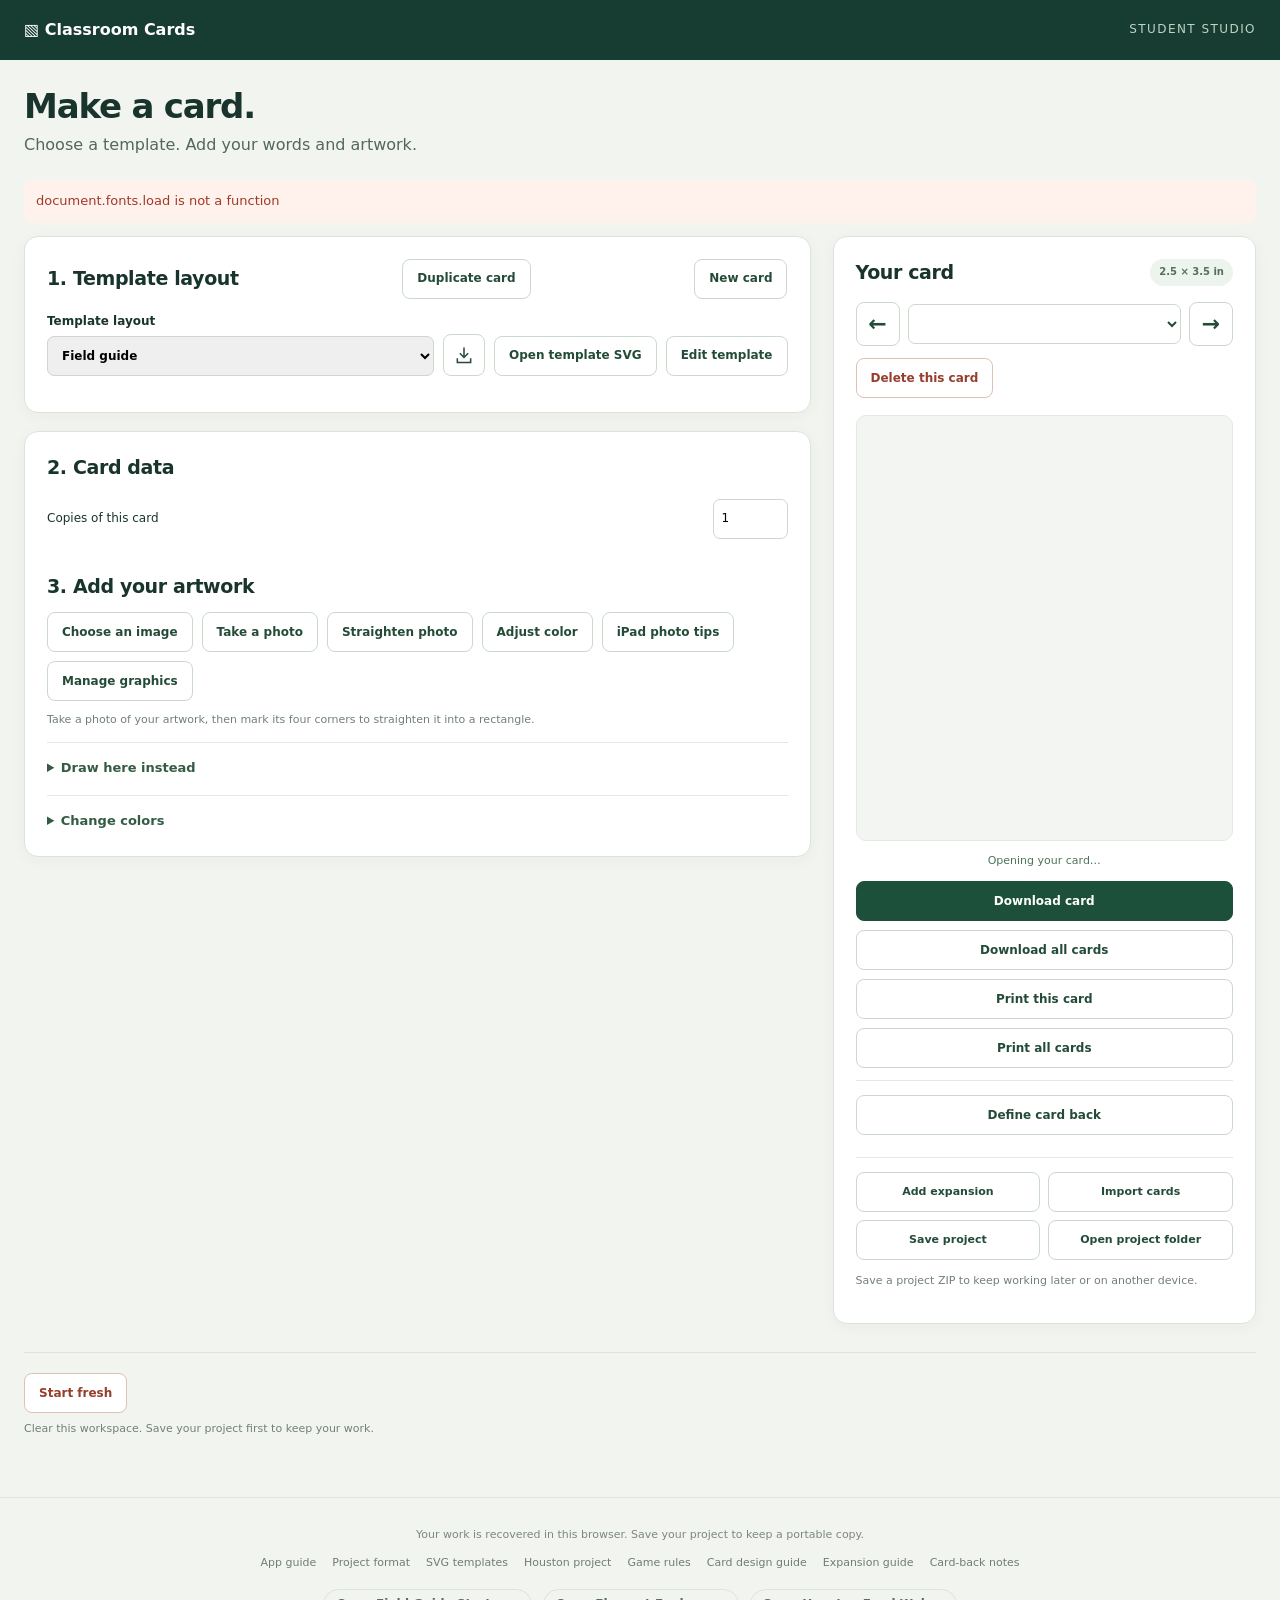
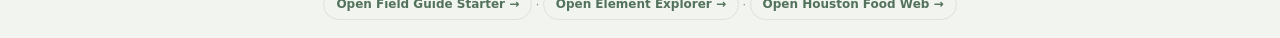
<file: static-app/index.html>
<!doctype html>
<html lang="en">
<head>
  <meta charset="utf-8"><meta name="viewport" content="width=device-width,initial-scale=1">
  <meta name="theme-color" content="#173c32"><title>Classroom Cards</title>
<link rel="stylesheet" href="style.css"><link rel="stylesheet" href="project-dashboard.css"><link rel="stylesheet" href="template-builder.css"><link rel="stylesheet" href="photo-straighten.css"><link rel="stylesheet" href="photo-adjust.css"><script type="module" src="studio.js?v=71"></script>
</head>
<body>
<header class="topbar"><a class="brand" href="./">▧ Classroom Cards</a><button id="project-dashboard-button" class="button dashboard-button" type="button" hidden>Project dashboard</button><span>STUDENT STUDIO</span></header>
<dialog id="single-card-export-dialog" aria-labelledby="single-card-export-title">
  <h2 id="single-card-export-title">Download card</h2>
  <p id="single-card-summary"></p>
  <fieldset><legend>Card sides</legend>
    <label class="export-choice"><input id="single-card-both" name="single-card-sides" type="radio" value="pairs" checked><span>Front and back<span class="hint">One ZIP containing two SVG files.</span></span></label>
    <label class="export-choice"><input id="single-card-front" name="single-card-sides" type="radio" value="fronts"><span>Front only<span class="hint">One SVG file.</span></span></label>
    <label class="export-choice"><input id="single-card-back" name="single-card-sides" type="radio" value="backs"><span>Back only<span class="hint">One SVG file.</span></span></label>
  </fieldset>
  <p id="single-card-export-status" role="status" aria-live="polite"></p>
  <div class="download-links"><button id="download-single-card" class="button" type="button">Download</button><form method="dialog"><button class="button secondary" type="submit">Close</button></form></div>
</dialog>
<dialog id="card-export-dialog" aria-labelledby="card-export-title">
  <h2 id="card-export-title">Download all cards</h2>
  <p id="card-export-summary"></p>
  <fieldset><legend>Card sides</legend>
    <label class="export-choice"><input id="export-fronts" name="export-sides" type="radio" value="fronts" checked><span>Front only<span class="hint">One front SVG for each card.</span></span></label>
    <label class="export-choice"><input id="export-pairs" name="export-sides" type="radio" value="pairs"><span>Front and back of each card<span id="export-pairs-hint" class="hint"></span></span></label>
    <label class="export-choice"><input id="export-common" name="export-sides" type="radio" value="common"><span>Fronts and the common back<span id="export-common-hint" class="hint"></span></span></label>
  </fieldset>
  <p class="hint">Numbered, labeled SVG files with artwork and fonts included. For example: 001-ladybug-front.svg and 001-ladybug-back.svg. A single common back is named 000-common-back.svg.</p>
  <p id="card-export-status" role="status" aria-live="polite"></p>
  <div class="download-links"><button id="download-set-zip" class="button" type="button">Download SVG ZIP</button><form method="dialog"><button class="button secondary" type="submit">Close</button></form></div>
</dialog>
<dialog id="graphics-dialog" aria-labelledby="graphics-title">
  <h2 id="graphics-title">Manage graphics</h2>
  <p>Delete unwanted images and drawings from this project. Files on your computer stay.</p>
  <p id="graphics-status" class="hint" role="status"></p>
  <div id="graphics-list"></div>
  <form method="dialog"><button class="button secondary" type="submit">Close</button></form>
</dialog>
<main aria-busy="true">
  <section class="intro"><h1>Make a card.</h1><p>Choose a template. Add your words and artwork.</p></section>
  <div id="app-loading" class="loading-status" role="status" aria-live="polite"><span class="loading-spinner" aria-hidden="true"></span><span id="loading-message">Opening your workspace…</span></div>
  <p id="page-error" class="error" role="alert"></p>
  <section id="recovery-error" class="panel" hidden aria-labelledby="recovery-error-title"><h2 id="recovery-error-title">Saved work could not be opened</h2><p id="recovery-error-message"></p><p>Your saved work is still in this browser. Download a recovery ZIP before starting fresh if you want to keep its original data. Start fresh replaces only this workspace with its starting template, colors, and card text.</p><div class="download-links"><button id="download-recovery" type="button" class="button secondary">Download saved work</button><button id="fresh-recovery" type="button" class="button">Start fresh</button></div><p id="recovery-error-status" role="status"></p></section>
  <section id="project-resources" class="panel" hidden><h2>Project documents and files</h2><div id="project-files" class="download-links"></div><p id="document-status" role="status"></p><details id="project-document"><summary id="document-title">Project document</summary><article id="document-content" class="markdown-document"></article></details></section>
  <div class="layout">
    <section class="workbench">
      <section class="panel source-panel">
        <div class="student-heading"><h2>1. Template layout</h2><button id="duplicate-card" type="button" class="button secondary">Duplicate card</button><button id="new-card" type="button" class="button secondary">New card</button></div>
        <nav id="side-toggle" class="side-toggle" aria-label="Edit card side" hidden><button id="edit-front" class="button secondary" type="button" aria-pressed="true">Front</button><button id="edit-back" class="button secondary" type="button" aria-pressed="false">Back</button></nav>
        <div id="template-tools" class="card-layout-controls">
          <label class="template-select"><span id="template-layout-label">Template layout</span><select id="template-select" disabled></select></label>
          <button id="template-svg" class="button secondary icon-button" type="button" title="Download template SVG" aria-label="Download template SVG"><svg width="20" height="20" viewBox="0 0 24 24" fill="none" stroke="currentColor" stroke-width="1.8" aria-hidden="true"><path d="M12 3v12m-5-5 5 5 5-5M4 16v5h16v-5"/></svg></button>
          <label class="button secondary open-project">Open template SVG<input id="svg-file" type="file" accept=".svg,image/svg+xml"></label>
          <button id="build-template" class="button secondary" type="button">Edit template</button>
        </div>
        <p id="template-title" class="hint" hidden></p>
        <div id="project-layout-tools" hidden><button id="reload-project-layouts" class="button secondary" type="button">Reload project layouts</button><p id="project-layout-status" class="hint" role="status">Load the project's current SVG files while keeping your card text and artwork.</p></div>
      </section>
      <section class="panel form-panel">
        <h2>2. Card data</h2>
        <label class="copies-label">Copies of this card<input id="card-copies" type="number" min="1" max="600" step="1" value="1"></label>
        <div id="fields" class="fields"></div>
        <div class="draw-heading"><h2>3. Add your artwork</h2></div>
        <div class="image-inputs"><label class="button secondary open-project">Choose an image<input id="image-files" type="file" accept="image/jpeg,image/png,image/webp" multiple></label><label class="button secondary open-project">Take a photo<input id="camera-file" type="file" accept="image/jpeg,image/png,image/webp" capture="environment"></label><button id="straighten-photo" class="button secondary" type="button" disabled>Straighten photo</button><button id="undo-straighten" class="button secondary" type="button" hidden>Undo straighten</button><button id="adjust-photo" class="button secondary" type="button" disabled>Adjust color</button><button id="undo-photo-adjustment" class="button secondary" type="button" hidden>Undo photo adjustment</button><button id="photo-tips-button" class="button secondary" type="button">iPad photo tips</button><button id="manage-graphics" class="button secondary" type="button">Manage graphics</button></div>
        <p class="hint">Take a photo of your artwork, then mark its four corners to straighten it into a rectangle.</p><p id="image-status" class="hint" role="status"></p>
        <details id="image-adjustments" class="student-options" hidden><summary>Adjust or switch your image</summary><label class="template-select">Image for this card<select id="asset-select"><option value="">No image</option></select></label><div class="crop-tools"><label>Zoom<input id="crop-zoom" type="range" min=".1" max="4" step=".05" value="1"></label><label>Horizontal position<input id="crop-x" type="range" min="0" max="1" step=".01" value=".5"></label><label>Vertical position<input id="crop-y" type="range" min="0" max="1" step=".01" value=".5"></label></div></details>
        <details id="drawing-tools" class="student-options"><summary>Draw here instead</summary><div class="draw-tools"><label>Ink<input id="ink-color" type="color" value="#244734"></label><label>Brush<input id="brush-size" type="range" min="2" max="24" value="7"></label><button id="clear-drawing" class="button secondary" type="button">Clear drawing</button><button id="use-drawing" class="button secondary" type="button">Use drawing</button></div><canvas id="drawing" width="900" height="540" aria-label="Drawing area"></canvas><p class="hint">Draw with a finger, stylus, or mouse.</p></details>
        <details id="appearance-tools" class="student-options"><summary>Change colors</summary><div id="automatic-colors" hidden><p id="automatic-color-status" role="status"></p><button id="use-automatic-colors" type="button" class="button secondary" hidden>Use automatic colors</button></div><div id="color-schemes" class="color-schemes" aria-label="Default color schemes"></div><p class="hint">Imported themes apply to each card. Color changes apply to this card. Template restores the original colors.</p><details class="custom-colors"><summary>Choose individual colors</summary><div id="colors" class="color-grid"></div></details></details>
      </section>
    </section>
    <aside class="panel preview-panel">
      <div class="preview-head"><h2>Your card</h2><span class="size-tag">2.5 × 3.5 in</span></div>
      <nav class="preview-navigation" aria-label="Choose a card">
        <div class="preview-navigation-row">
          <button id="previous-card" class="button secondary card-arrow" type="button" aria-label="Previous card">←</button>
          <label class="preview-title-picker"><select id="preview-card-select" aria-label="Select a card by title"></select></label>
          <button id="next-card" class="button secondary card-arrow" type="button" aria-label="Next card">→</button>
        </div>
        <div id="card-dots" class="card-dots" aria-label="Card positions"></div>
        <p id="card-position" class="hint" role="status"></p>
      </nav>
      <button id="delete-card" class="button secondary danger" type="button">Delete this card</button>
      <nav id="preview-side-toggle" class="side-toggle" aria-label="Preview card side" hidden><button id="preview-front" class="button secondary" type="button" aria-pressed="true">Front preview</button><button id="preview-back" class="button secondary" type="button" aria-pressed="false">Back preview</button></nav>
      <div class="card-wrap"><div id="card-preview" class="card-preview"></div></div>
      <ul id="fit-issues" class="error" aria-live="polite"></ul>
      <p id="save-state" class="save-state" role="status">Opening your card…</p>
      <div class="actions main-actions"><button id="download-svg" class="button" type="button" disabled>Download card</button><button id="download-set" class="button secondary" type="button">Download all cards</button><button id="print-card" class="button secondary" type="button">Print this card</button><button id="print-sheets" class="button secondary" type="button">Print all cards</button></div>
      <div class="preview-card-back"><label class="button secondary open-project">Define card back<input id="card-back-file" type="file" accept="image/png,image/jpeg,image/webp"></label><button id="remove-card-back" class="button secondary" type="button" hidden>Remove card back</button><img id="card-back-preview" alt="Card back preview" hidden><p id="card-back-status" class="hint" role="status"></p></div>
  <div class="backup-actions"><button id="add-expansion" class="button secondary" type="button">Add expansion</button><button id="import-cards" class="button secondary" type="button">Import cards</button><button id="save-project" class="button secondary" type="button">Save project</button><button id="open-project" class="button secondary" type="button">Open project folder</button></div>
      <p id="local-project-status" class="hint" role="status"></p>
      <p class="hint">Save a project ZIP to keep working later or on another device.</p><p id="single-print-status" class="hint" role="status"></p><p id="print-status" class="hint" role="status"></p>
    </aside>
  </div>
  <div id="workspace-tools" class="page-reset"><button id="start-over" type="button" class="button secondary danger">Start fresh</button><p class="hint">Clear this workspace. Save your project first to keep your work.</p></div>
</main><dialog id="add-expansion-dialog" aria-labelledby="add-expansion-title"><h2 id="add-expansion-title">Add expansion</h2><p>Choose a complete expansion project folder or ZIP. Review its cards before adding them to the current project.</p><div class="download-links"><label class="button secondary open-project">Choose expansion folder<input id="expansion-folder" type="file" webkitdirectory multiple></label><label class="button secondary open-project">Choose expansion ZIP<input id="expansion-zip" type="file" accept="application/zip,.zip"></label></div><form method="dialog"><button class="button secondary" type="submit">Cancel</button></form></dialog><dialog id="import-cards-dialog" aria-labelledby="import-cards-title"><h2 id="import-cards-title">Import cards</h2><p>Choose up to 40 card ZIPs, paired front/back SVGs, or a folder containing them. Matching sides import as one card. Review incoming cards before adding them to this project.</p><p id="card-import-notice" role="status"></p><div id="card-import-drop" tabindex="0">Drop card ZIPs or SVG files here<div class="download-links"><label class="button secondary open-project">Choose ZIP files<input id="card-zip-files" type="file" accept=".zip,application/zip" multiple></label><label class="button secondary open-project">Choose SVG files<input id="card-svg-files" type="file" accept=".svg,image/svg+xml" multiple></label><label class="button secondary open-project">Choose folder<input id="card-svg-folder" type="file" webkitdirectory multiple></label></div></div><label>Expansion (leave blank for main game)<input id="card-import-expansion" list="expansion-names" maxlength="200"></label><datalist id="expansion-names"></datalist><div id="card-import-review"></div><button id="confirm-card-import" type="button" class="button">Import reviewed cards</button><button id="undo-card-import" type="button" class="button secondary" hidden>Undo last import</button><p id="card-import-result" role="status"></p><form method="dialog"><button class="button secondary">Close</button></form></dialog><dialog id="open-project-dialog" aria-labelledby="open-project-title"><h2 id="open-project-title">Open project folder</h2><p>Choose an unpacked project folder or a saved project ZIP.</p><div class="download-links"><label class="button secondary open-project">Choose folder<input id="project-folder" type="file" webkitdirectory multiple></label><label class="button secondary open-project">Choose ZIP<input id="open-json" type="file" accept="application/zip,.zip"></label></div><form method="dialog"><button class="button secondary" type="submit">Cancel</button></form></dialog><footer><p>Your work is recovered in this browser. Save your project to keep a portable copy.</p><nav class="reference-links" aria-label="Reference guides"><a href="reference.html?doc=README.md" target="_blank" rel="noopener noreferrer">App guide</a><a href="reference.html?doc=PROJECTS.md" target="_blank" rel="noopener noreferrer">Project format</a><a href="reference.html?doc=TEMPLATES.md" target="_blank" rel="noopener noreferrer">SVG templates</a><a href="reference.html?doc=projects/houston-food-web/README.md" target="_blank" rel="noopener noreferrer">Houston project</a><a href="reference.html?doc=projects/houston-food-web/campus-food-web-turn-guide.md" target="_blank" rel="noopener noreferrer">Game rules</a><a href="reference.html?doc=projects/houston-food-web/card-design-guide.md" target="_blank" rel="noopener noreferrer">Card design guide</a><a href="reference.html?doc=projects/houston-food-web-expansion/README.md" target="_blank" rel="noopener noreferrer">Expansion guide</a><a href="reference.html?doc=projects/houston-food-web/card-back-artwork.md" target="_blank" rel="noopener noreferrer">Card-back notes</a></nav><p class="featured-project"><a href="./?project=field-guide">Open Field Guide Starter <span aria-hidden="true">→</span></a> · <a href="./?project=element-explorer">Open Element Explorer <span aria-hidden="true">→</span></a> · <a href="./?project=houston-food-web">Open Houston Food Web <span aria-hidden="true">→</span></a></p></footer>
</body></html>
</file>
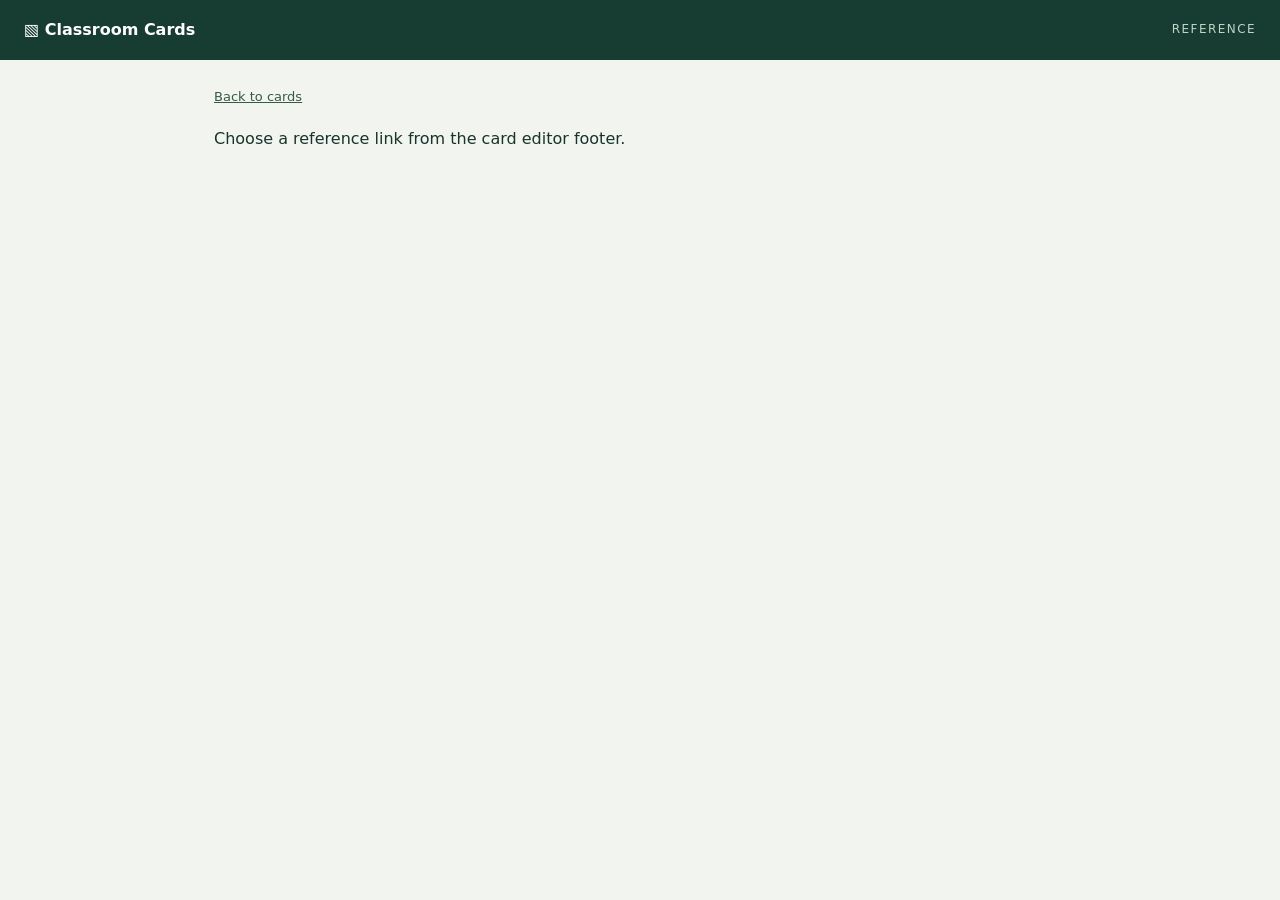
<file: static-app/reference.html>
<!doctype html>
<html lang="en">
<head>
  <meta charset="utf-8"><meta name="viewport" content="width=device-width,initial-scale=1">
  <title>Classroom Cards reference</title><link rel="stylesheet" href="style.css">
  <script type="module" src="reference.js"></script>
</head>
<body>
<header class="topbar"><a class="brand" href="./">▧ Classroom Cards</a><span>REFERENCE</span></header>
<main class="reference-main"><div class="reference-actions"><a href="./">Back to cards</a><a id="reference-source" hidden>Download Markdown</a></div><p id="reference-status" role="status">Opening reference…</p><article id="reference-content" class="panel markdown-document"></article></main>
</body>
</html>
</file>
<file: static-app/style.css>
:root{font-family:Inter,ui-sans-serif,system-ui,-apple-system,"Segoe UI",sans-serif;color:#18342c;background:#f2f4ef;font-synthesis:none;line-height:1.45}*{box-sizing:border-box}body{margin:0}.topbar{height:60px;background:#173c32;color:#fff;display:flex;align-items:center;justify-content:space-between;padding:0 max(24px,calc((100vw - 1280px)/2));font-size:12px;letter-spacing:.12em}.brand{color:white;text-decoration:none;font-weight:750;font-size:16px;letter-spacing:0}.topbar>span{color:#bed4c5}main{max-width:1280px;margin:auto;padding:42px 24px 60px}.intro{max-width:730px;margin:0 0 30px}.eyebrow{font-size:10px;letter-spacing:.13em;color:#61816b;font-weight:800;margin:0 0 6px}.intro h1{font-size:clamp(30px,4vw,42px);line-height:1.08;letter-spacing:-.035em;margin:0 0 12px}.intro>p:last-child{color:#52675e;margin:0}.layout{display:grid;grid-template-columns:minmax(0,1.3fr) minmax(320px,.7fr);gap:22px;align-items:start}.workbench{display:grid;gap:18px}.panel{background:#fff;border:1px solid #dce3dc;border-radius:14px;box-shadow:0 3px 16px #203d2b0a;padding:22px}.panel h2{font-size:19px;letter-spacing:-.02em;margin:0 0 17px}.section-title,.draw-heading,.preview-head{display:flex;justify-content:space-between;align-items:center;gap:16px}.source-grid{display:grid;grid-template-columns:1fr 1fr;gap:12px}.file-card{min-height:120px;position:relative;border:1px dashed #a8b9aa;border-radius:10px;padding:15px;display:grid;align-content:start;gap:3px;cursor:pointer;background:#fbfcfa}.file-card:hover{border-color:#548062;background:#f7faf6}.file-card span:not(.file-icon){font-size:12px;color:#6b7a70}.file-card strong{font-size:14px}.file-card input,.open-project input{position:absolute;width:1px;height:1px;overflow:hidden;clip:rect(0,0,0,0)}.file-icon{color:#4e795b;font-size:22px;height:25px}.row-picker{display:grid;grid-template-columns:110px 190px 1fr;gap:10px;align-items:center;margin-top:15px}.row-picker label,.fields label{font-size:12px;font-weight:700}.row-picker select,.fields input,.fields textarea,.mapping-grid select{width:100%;margin-top:5px;border:1px solid #d2dbd3;border-radius:7px;padding:9px 10px;background:#fff;color:#18342c;font:inherit;font-size:13px}.row-picker select{margin:0}.hint{color:#718077;font-size:11px}.sample-link{display:inline-block;margin-top:12px;color:#2c6947;font-weight:650;font-size:12px}.template-help{margin-top:14px;border-top:1px solid #edf0ec;padding-top:12px;color:#556a5d;font-size:12px}.template-help summary{cursor:pointer;font-weight:650}.template-help p{margin:8px 0 0}.template-help code{background:#f0f4f0;padding:2px 4px;border-radius:4px}.mapping-grid{display:grid;grid-template-columns:repeat(2,minmax(0,1fr));gap:9px 14px;margin-top:16px;border-top:1px solid #edf0ec;padding-top:14px}.mapping-grid label{font-size:11px;font-weight:700}.fields{display:grid;grid-template-columns:1fr 1fr;gap:13px 14px}.fields .wide{grid-column:1/-1}.fields textarea{resize:vertical}.draw-heading{margin-top:26px;align-items:end}.draw-heading h2{margin-bottom:0}.draw-tools{display:flex;align-items:center;gap:13px}.draw-tools label{font-size:11px;color:#586d61;display:flex;align-items:center;gap:6px}.draw-tools input[type=color]{width:28px;height:26px;border:0;padding:0;background:none}.draw-tools input[type=range]{width:70px}.button{appearance:none;border:1px solid #1d503b;border-radius:8px;background:#1d503b;color:white;padding:10px 14px;font:inherit;font-size:12px;font-weight:750;cursor:pointer;text-align:center;text-decoration:none;display:inline-flex;align-items:center;justify-content:center}.button:hover{background:#276347}.button.secondary{background:#fff;color:#234b38;border-color:#cbd8cc}.button.secondary:hover{background:#f0f5f0}#drawing{display:block;width:100%;height:auto;aspect-ratio:5/3;border:1px solid #d6dfd7;border-radius:9px;background-color:#fff;background-image:linear-gradient(45deg,#f6f7f5 25%,transparent 25%),linear-gradient(-45deg,#f6f7f5 25%,transparent 25%),linear-gradient(45deg,transparent 75%,#f6f7f5 75%),linear-gradient(-45deg,transparent 75%,#f6f7f5 75%);background-size:18px 18px;background-position:0 0,0 9px,9px -9px,-9px 0;touch-action:none;margin-top:10px}.preview-panel{position:sticky;top:16px}.preview-head h2{margin:0}.size-tag{border-radius:20px;background:#edf3ed;padding:6px 9px;color:#52725c;font-size:10px;font-weight:700}.card-wrap{display:flex;justify-content:center;background:#f3f5f2;border:1px solid #e5e9e4;border-radius:10px;padding:22px;margin-top:17px}.card-preview{width:min(100%,310px);aspect-ratio:180/252;filter:drop-shadow(0 3px 7px #173c3221)}.card-preview svg{display:block;width:100%;height:100%}.save-state{text-align:center;color:#4d7257;font-size:11px;margin:12px 0}.actions{display:grid;gap:9px}.open-project{position:relative}.preview-panel>.hint{line-height:1.55;margin:12px 0}.privacy-note{background:#f5f7f4;border-radius:9px;padding:13px 14px;font-size:11px;color:#55675b;margin-top:18px}.privacy-note p{margin:5px 0 0}footer{text-align:center;color:#7b887e;font-size:11px;border-top:1px solid #dce3dc;padding:18px}.invalid{color:#9b4a32}@media(max-width:900px){.layout{grid-template-columns:1fr}.preview-panel{position:static;grid-row:1}.card-preview{width:min(72%,280px)}.preview-panel .actions{grid-template-columns:1fr 1fr}.preview-panel .actions>*:first-child{grid-column:1/-1}}@media(max-width:600px){main{padding:28px 14px 40px}.panel{padding:17px}.topbar{padding:0 15px}.topbar>span{font-size:9px}.source-grid{grid-template-columns:1fr 1fr}.row-picker{grid-template-columns:1fr 1fr}.row-picker .hint{grid-column:1/-1}.mapping-grid{grid-template-columns:1fr 1fr}.fields{gap:10px}.draw-heading{display:block}.draw-tools{margin:10px 0;justify-content:space-between}.preview-panel .actions{grid-template-columns:1fr}.preview-panel .actions>*:first-child{grid-column:auto}.card-preview{width:78%}}
@font-face{font-family:'Liberation Sans';src:url('fonts/LiberationSans-Regular.ttf')}@font-face{font-family:'Liberation Sans';src:url('fonts/LiberationSans-Bold.ttf');font-weight:bold}@font-face{font-family:'Liberation Sans';src:url('fonts/LiberationSans-Italic.ttf');font-style:italic}
[hidden]{display:none!important}.template-select{font-size:12px;font-weight:700;display:block}.template-select select{display:block;width:100%;padding:10px;border:1px solid #ccd8cd;border-radius:7px;margin:6px 0;font:inherit}.download-links,.image-inputs{display:flex;gap:9px;flex-wrap:wrap;margin-top:12px}.csv-upload{min-height:64px;margin-top:20px}.error{color:#a23928;font-size:13px}.error:empty{display:none}#fit-issues{padding-left:20px}.color-grid{display:flex;flex-wrap:wrap;gap:12px}.color-grid label{font-size:11px;display:grid;gap:4px}.color-grid input{height:34px;width:56px;border:1px solid #ccd8cd;border-radius:5px;padding:3px;background:white}.crop-tools{display:flex;gap:14px;margin:14px 0}.crop-tools label{font-size:11px;flex:1;min-width:0}.crop-tools input{display:block;width:100%}#drawing-tools{border-top:1px solid #e2e8e2;padding-top:15px}summary{cursor:pointer;font-size:13px}#drawing-tools .draw-tools{margin:16px 0;flex-wrap:wrap}button:disabled{opacity:.5;cursor:default}.fields .counter{float:right;font-weight:400;color:#718077}.fields [aria-invalid=true]{border-color:#a23928}.file-card:focus-within,.open-project:focus-within{outline:3px solid #6295c0;outline-offset:3px}.card-preview{overflow:visible}.card-preview svg{overflow:hidden}.template-help p{margin-bottom:12px}#page-error{background:#fff1ec;border-radius:8px;padding:12px}h3{font-size:15px;margin:22px 0 10px}input,select,textarea,button,.button{min-height:40px}input[type=range],input[type=color]{min-height:30px}.row-picker{grid-template-columns:80px minmax(0,1fr) auto}@media(max-width:900px){.preview-panel{grid-row:auto}.layout{grid-template-columns:1fr}.card-preview{width:280px}}@media(max-width:600px){.row-picker{grid-template-columns:minmax(0,1fr) auto}.row-picker>label{grid-column:1/-1}.crop-tools{flex-wrap:wrap}.intro{margin-bottom:20px}}
.workspace-actions{display:flex;flex-wrap:wrap;gap:9px;margin-top:14px;padding-top:14px;border-top:1px solid #e2e8e2}.button.danger{color:#973d2c;border-color:#dec0b7}.color-schemes{display:flex;flex-wrap:wrap;gap:7px}.scheme-button{display:flex;align-items:center;gap:6px;border:1px solid #d0dbd1;border-radius:20px;background:white;padding:7px 10px;color:#234b38;font:inherit;font-size:11px;cursor:pointer;min-height:40px}.scheme-button[aria-pressed=true]{background:#e5f0e4;border-color:#4b7653;box-shadow:0 0 0 1px #4b7653}.scheme-swatch{height:16px;width:16px;border:2px solid;border-radius:50%}.print-tools{border-top:1px solid #dce3dc;margin-top:18px;padding-top:2px}.copies-label{display:flex;align-items:center;justify-content:space-between;gap:10px;font-size:12px;margin:12px 0}.copies-label input{width:75px;border:1px solid #ccd8cd;border-radius:7px;padding:8px;font:inherit}.print-tools>button{width:100%}
/* Student flow: built-in template, content, artwork, and one card preview. */
main{padding-top:28px}.intro{margin-bottom:24px}.intro h1{font-size:34px;margin-bottom:8px}.student-heading{display:flex;align-items:center;justify-content:space-between;gap:14px;margin-bottom:12px}.student-heading h2{margin:0}.source-panel .template-select select{margin-bottom:0}.source-panel .row-picker{grid-template-columns:80px minmax(0,1fr);border-top:1px solid #e2e8e2;padding-top:12px}.form-panel .draw-heading{margin-top:22px}.draw-heading h2{margin-bottom:0}.student-options{border-top:1px solid #e2e8e2;margin-top:14px;padding-top:13px}.student-options>summary{font-weight:650;color:#345b43;padding:3px 0}.student-options[open]>summary{margin-bottom:14px}#drawing-tools{padding-top:13px}.custom-colors{margin-top:14px}.custom-colors[open]>.color-grid{margin-top:12px}.backup-actions{display:grid;grid-template-columns:1fr 1fr;gap:8px;margin-top:14px;padding-top:14px;border-top:1px solid #e2e8e2}.backup-actions .button{font-size:11px;padding:8px}.preview-head h2{margin:0}.preview-panel .card-wrap{padding:16px}.preview-panel .card-preview{width:min(100%,280px)}.main-actions{grid-template-columns:1fr}.main-actions>*:first-child{grid-column:auto}.more-tools{margin-top:22px}.more-tools-grid{display:grid;grid-template-columns:1fr 1fr;gap:18px;margin-top:18px;align-items:start}.tool-section{border:1px solid #dce3dc;border-radius:9px;padding:14px}.tool-section>summary{font-weight:650}.tool-section[open]>summary{margin-bottom:14px}.tool-section .csv-upload{margin-top:12px}.tool-section .template-select{margin-top:12px}@media(max-width:900px){.backup-actions{grid-template-columns:1fr 1fr}.preview-panel .main-actions{grid-template-columns:1fr 1fr}.preview-panel .main-actions>*:first-child{grid-column:auto}}@media(max-width:600px){.intro h1{font-size:30px}.more-tools-grid{grid-template-columns:1fr}.source-panel .row-picker{grid-template-columns:1fr}.source-panel .row-picker>label{grid-column:auto}.preview-panel .main-actions{grid-template-columns:1fr 1fr}.preview-panel .card-preview{width:230px}.more-tools{padding:17px}}

#project-resources{margin-bottom:22px}#project-files{flex-wrap:wrap}.markdown-document{line-height:1.6;overflow-wrap:anywhere;overflow-x:auto}.markdown-document table{border-collapse:collapse;width:100%}.markdown-document th,.markdown-document td{border:1px solid #ccd8cd;padding:8px;text-align:left}.markdown-document h2,.markdown-document h3{margin-top:24px}.markdown-document pre{white-space:pre-wrap}
.more-tools h2{margin:0}.tool-section h3{font-size:15px;margin:0 0 14px;color:#345b43}.tool-actions{display:flex;align-items:center;flex-wrap:wrap;gap:12px;margin-top:18px;padding-top:18px;border-top:1px solid #dce3dc}.tool-actions .hint{flex:1 1 220px;margin:0}.workspace-reset{margin-top:14px;padding-top:14px}@media(max-width:600px){.tool-actions .button{width:100%}.tool-actions .hint{flex-basis:100%}}

.preview-panel .main-actions{grid-template-columns:1fr}
.more-tools-grid{grid-template-columns:1fr}

/* Workspace actions follow the edit, print, save flow. */
.preview-card-back{margin-top:12px;padding-top:14px;border-top:1px solid #e2e8e2;display:flex;flex-wrap:wrap;align-items:center;gap:8px}
.preview-card-back>.open-project{flex:1;text-align:center}
.preview-card-back .hint{flex-basis:100%;margin:0}
#card-back-preview{width:80px;max-height:112px;object-fit:cover;display:block;margin:4px auto}
.project-folder-open{display:block;text-align:center;margin-top:8px;font-size:11px}
.template-layout-tools{display:grid;grid-template-columns:minmax(180px,1fr) auto;gap:20px;align-items:end;margin-top:18px}
.template-layout-actions{display:flex;gap:10px;flex-wrap:wrap;margin-bottom:6px}
.page-reset{margin-top:28px;padding-top:20px;border-top:1px solid #dce3dc}
.page-reset .hint{margin:8px 0 0}
@media(max-width:600px){.template-layout-tools{grid-template-columns:1fr;gap:10px}.template-layout-actions{display:grid;grid-template-columns:1fr}.template-layout-actions .button{text-align:center}}

.card-layout-controls{display:flex;align-items:end;gap:9px;flex-wrap:wrap;margin:14px 0}
.card-layout-controls .template-select{flex:1;min-width:160px}
.card-layout-controls select{margin-bottom:0}
.card-layout-controls .icon-button{width:42px;height:42px;padding:10px;display:inline-flex;align-items:center;justify-content:center}
#open-project-dialog{border:1px solid #dce3dc;border-radius:14px;padding:24px;max-width:min(440px,calc(100vw - 28px));color:#18342c}
#open-project-dialog::backdrop{background:rgba(15,35,25,.35)}
#open-project-dialog form{margin-top:18px}
#graphics-dialog{width:min(680px,calc(100vw - 28px));max-height:85vh;border:1px solid #dce3dc;border-radius:14px;padding:24px;color:#18342c}
#graphics-dialog::backdrop{background:rgba(15,35,25,.35)}
#card-export-dialog{width:min(560px,calc(100vw - 28px));max-height:90vh;border:1px solid #dce3dc;border-radius:14px;padding:24px;color:#18342c}
#card-export-dialog::backdrop{background:rgba(15,35,25,.35)}
#card-export-dialog h2{margin:0;font-size:22px}
#card-export-dialog fieldset{border:0;padding:0;margin:18px 0}
#card-export-dialog legend{font-weight:700;margin-bottom:8px}
.export-choice{display:grid;grid-template-columns:18px minmax(0,1fr);gap:12px;padding:12px 0;font-size:14px;font-weight:650;cursor:pointer}
.export-choice input{width:18px;height:18px;min-height:18px;margin:2px 0}
.export-choice .hint{display:block;margin:4px 0 0;font-weight:400}
.export-choice:has(input:disabled){opacity:.6;cursor:default}
#card-export-dialog>p{overflow-wrap:anywhere}
#card-export-status{font-size:14px}
#graphics-dialog h2{margin:0;font-size:22px}
#graphics-dialog form{margin-top:18px}
.graphic-row{display:grid;grid-template-columns:88px minmax(0,1fr);gap:16px;align-items:center;padding:16px 0;border-bottom:1px solid #dce3dc}
.graphic-row img{width:88px;height:100px;object-fit:contain;background:#f2f4ef;border-radius:6px}
.graphic-name{margin:0;font-size:14px;font-weight:700;overflow-wrap:anywhere}
.graphic-row .hint{margin:6px 0 10px}

.reference-links{display:flex;justify-content:center;flex-wrap:wrap;gap:6px 16px;margin-top:12px}
.reference-links a{font-size:11px;color:#6e7e74;text-decoration:none}
.reference-links a:hover,.reference-links a:focus-visible{color:#244734;text-decoration:underline}
.reference-main{max-width:900px}
.reference-actions{display:flex;justify-content:space-between;flex-wrap:wrap;gap:12px;margin-bottom:20px;font-size:13px}
.reference-actions a{color:#345b43}
.reference-main .markdown-document{overflow-wrap:anywhere}
.reference-main pre{overflow-x:auto}

.loading-status{display:flex;align-items:center;gap:.75rem;padding:.8rem 1rem;margin:0 0 1rem;border-radius:8px;background:#eaf2ed;color:#173c32}.loading-status[hidden]{display:none}.loading-spinner{width:1rem;height:1rem;border:2px solid #b8cdbf;border-top-color:#173c32;border-radius:50%;animation:loading-spin .8s linear infinite;flex-shrink:0}@keyframes loading-spin{to{transform:rotate(360deg)}}@media(prefers-reduced-motion:reduce){.loading-spinner{animation:none}}

.featured-project{margin:18px 0 0}.featured-project a{display:inline-block;color:#52725c;font-size:12px;font-weight:600;text-decoration:none;padding:6px 12px;border:1px solid #dce3dc;border-radius:20px}.featured-project a:hover,.featured-project a:focus-visible{color:#244734;background:#edf3ed;text-decoration:underline}

.preview-navigation{margin-top:16px}.preview-navigation-row{display:flex;align-items:center;gap:8px}.preview-title-picker{flex:1;min-width:0}.preview-title-picker .hint{display:block;margin-bottom:4px}.preview-title-picker select{width:100%;min-width:0;border:1px solid #ccd8cd;border-radius:7px;background:#fff;padding:8px;font:inherit;font-size:12px;color:#234b38}.card-arrow{flex-shrink:0;width:44px;height:44px;padding:0;font-size:22px}.card-dots{display:flex;overflow-x:auto;gap:0;padding:6px 0;max-width:100%}.card-dot{flex:0 0 32px;min-height:40px;border:0;background:transparent;cursor:pointer;display:grid;place-items:center;padding:0}.card-dot::before{content:"";width:8px;height:8px;border-radius:50%;background:#b7c7ba}.card-dot[aria-current=true]::before{background:#234b38;box-shadow:0 0 0 3px #dce9de}.preview-navigation button:focus-visible,.preview-title-picker select:focus-visible{outline:3px solid #6295c0;outline-offset:2px}#card-position{text-align:center;margin:0}.preview-navigation+.card-wrap{margin-top:10px}
.preview-panel{min-width:0}.preview-navigation{min-width:0}
.side-toggle{display:flex;gap:8px;margin:10px 0}.side-toggle[hidden]{display:none}.side-toggle .button[aria-pressed=true]{background:#244734;color:#fff;border-color:#244734}.side-toggle button{flex:1}
.field-guide #drawing{aspect-ratio:156/176}

#import-cards-dialog{width:min(900px,95vw)}#card-import-drop{border:2px dashed #789;padding:16px}.card-import-row{border-bottom:1px solid #ccc;padding:10px;display:flex;gap:16px;align-items:center}.card-import-row p{flex:1;min-width:140px;overflow-wrap:anywhere}.card-import-row{flex-wrap:wrap}.card-import-row select{max-width:100%}.import-thumbnail{width:90px;height:126px;flex-shrink:0}.import-thumbnail svg{width:90px;height:126px}

.fields .checkbox-field{display:flex;align-items:center;gap:8px}.fields .checkbox-field input[type=checkbox]{width:20px;height:20px;min-height:20px;margin:0;accent-color:#228b22}

#single-card-export-dialog{width:min(480px,calc(100vw - 28px));box-sizing:border-box;max-height:90dvh;overflow:auto;border:1px solid #dce3dc;border-radius:14px;padding:24px;color:#18342c}
#single-card-export-dialog::backdrop{background:rgba(15,35,25,.35)}
#single-card-export-dialog h2{margin:0;font-size:22px}
#single-card-export-dialog fieldset{border:0;padding:0;margin:18px 0}
#single-card-export-dialog legend{font-weight:700;margin-bottom:8px}
#single-card-export-dialog p{overflow-wrap:anywhere}

.markdown-document img{display:block;max-width:100%;height:auto;margin:14px 0;border:1px solid #dce3dc;border-radius:8px}
</file>
<file: static-app/project-dashboard.css>
#project-dashboard{width:min(820px,calc(100vw - 28px));max-height:92dvh;box-sizing:border-box;overflow:auto;border:1px solid #ccd8cd;border-radius:16px;padding:28px;color:#18342c;background:#fff}
#project-dashboard::backdrop{background:rgba(15,35,25,.45)}
#project-dashboard .pd-heading{display:flex;justify-content:space-between;align-items:center;gap:16px}
#project-dashboard h2{margin:0;font-size:26px}
#project-dashboard .pd-eyebrow{font-size:10px;font-weight:700;letter-spacing:.12em;color:#59705f;margin:0 0 6px}
#project-dashboard .pd-summary{background:#f0f5ee;padding:12px 14px;border-radius:8px;font-size:13px}
#project-dashboard fieldset{margin:24px 0;padding:0;border:0}
#project-dashboard legend{font-size:17px;font-weight:700;margin-bottom:14px}
#project-dashboard .pd-grid{display:grid;grid-template-columns:1fr 1fr;gap:14px}
#project-dashboard .pd-wide{grid-column:1/-1}
#project-dashboard label{display:grid;gap:7px;font-size:12px;font-weight:650;min-width:0}
#project-dashboard input,#project-dashboard select,#project-dashboard textarea{box-sizing:border-box;width:100%;min-width:0;font:inherit;font-weight:400;padding:10px 12px;border:1px solid #c6d4c8;border-radius:7px;background:white;color:#18342c}
#project-dashboard input[readonly]{background:#f6f8f4;font-size:12px}
#project-dashboard .hint{font-weight:400;line-height:1.5;margin:0;font-size:12px}
#project-dashboard #pd-fields{border-top:1px solid #dce3dc;border-bottom:1px solid #dce3dc;padding:16px 0}
#project-dashboard summary{font-weight:700}
#project-dashboard #pd-fields>p{margin-top:12px}
#project-dashboard .pd-field{display:grid;grid-template-columns:minmax(100px,.7fr) 1fr 1fr;align-items:start;gap:14px;padding-top:16px}
#project-dashboard h4{font-size:12px;margin:0;padding-top:3px;overflow-wrap:anywhere}
#project-dashboard h4 span{display:block;margin-top:5px}
#project-dashboard .pd-links{display:grid;gap:14px;margin-top:24px}
#project-dashboard .pd-links h3{margin:0;font-size:17px}
#project-dashboard .pd-actions{display:flex;flex-wrap:wrap;gap:10px;margin:22px 0 0;padding:18px 0 0;border-top:1px solid #dce3dc;text-align:left}
#project-dashboard #pd-status{font-size:13px}
.topbar .dashboard-button{background:#fff;color:#244734;border:0;font-size:12px;padding:8px 12px;min-height:36px;margin-left:auto;margin-right:16px}
@media(max-width:600px){#project-dashboard{padding:20px}#project-dashboard .pd-grid{grid-template-columns:1fr}#project-dashboard .pd-field{grid-template-columns:1fr;gap:10px}#project-dashboard .pd-actions .button{width:100%}.topbar .dashboard-button{margin-right:0}.topbar:has(.dashboard-button:not([hidden]))>span{display:none}}
</file>
<file: static-app/template-builder.css>
#template-builder{box-sizing:border-box;width:min(1440px,calc(100vw - 24px));max-width:none;height:calc(100dvh - 24px);max-height:none;margin:auto;padding:0;border:1px solid #bdcfc2;border-radius:14px;color:#18342c;background:#f5f7f4;overflow:auto;font-size:14px}
#template-builder::backdrop{background:#102b24a8}
#template-builder[open]{display:flex;flex-direction:column;overflow:hidden}
#template-builder *{box-sizing:border-box}
.tb-header{display:flex;justify-content:space-between;align-items:center;gap:20px;padding:16px 22px;background:white;border-bottom:1px solid #dce3dc}
.tb-header h2{font-size:24px;margin:0}.tb-header p{margin:5px 0 0;color:#52675e}
.tb-toolbar{display:flex;flex-wrap:wrap;align-items:center;gap:8px;padding:12px 22px;background:white;border-bottom:1px solid #dce3dc}.tb-toolbar-divider{flex:1}
#template-builder .tb-toolbar>.open-project{margin:0}
#template-builder .button{font-size:13px;min-height:42px}
#tb-draft{display:flex;align-items:center;gap:10px;flex-wrap:wrap;padding:12px 22px;background:#fff4d6}
#tb-error{margin:0;padding:12px 22px;background:#fff1ec}
.tb-workspace{display:grid;grid-template-columns:190px minmax(250px,1fr) 280px;align-items:stretch;min-height:0;flex:1}
.tb-layers,.tb-inspector{padding:18px;background:white;min-width:0;overflow:auto}.tb-layers{border-right:1px solid #dce3dc}.tb-inspector{border-left:1px solid #dce3dc}
#template-builder h3{font-size:16px;margin:20px 0 12px}.tb-inspector h3{margin-top:0!important}#template-builder h4{font-size:13px;margin:20px 0 10px;border-top:1px solid #e2e8e2;padding-top:14px}
#template-builder label{display:block;font-size:13px;font-weight:650;margin:0 0 12px}
#template-builder input:not([type=file]),#template-builder select,#template-builder textarea{display:block;width:100%;min-width:0;min-height:42px;margin-top:5px;border:1px solid #cbd8cd;border-radius:6px;padding:9px;background:white;color:#18342c;font:inherit;font-weight:400}
#template-builder input[type=color]{padding:4px;height:42px}#template-builder textarea{resize:vertical;min-height:65px}
#template-builder .tb-check{display:flex;align-items:center;justify-content:space-between;gap:10px}#template-builder .tb-check input{width:20px;min-height:20px;height:20px;margin:0;accent-color:#1d503b}
.tb-add{display:flex;flex-wrap:wrap;gap:6px;margin-bottom:14px}.tb-add .button{flex:1;font-size:12px!important;padding:8px}
#tb-elements{display:flex;flex-direction:column;gap:5px;max-height:55vh;overflow:auto}
.tb-layer{border:1px solid transparent;border-radius:6px;background:white;text-align:left;padding:10px;min-height:42px;font:inherit;color:#345b43;overflow-wrap:anywhere;cursor:pointer}.tb-layer:hover{background:#f0f5f0}.tb-layer[aria-pressed=true]{background:#eaf2fd;border-color:#8ab8f4;color:#154e9c}
.tb-layer[data-kind=g]{font-weight:700}.tb-layer small{display:block;font-size:11px;font-weight:400;margin-top:4px;color:#61766a}
#template-builder .tb-show-conditional{max-width:360px;margin:0 auto 12px}#tb-visibility-status{max-width:360px;margin:0 auto 12px;text-align:left}
.tb-stage{padding:16px 24px;min-width:0;overflow:auto}.tb-stage-tools{display:flex;align-items:center;justify-content:space-between;gap:12px;margin-bottom:14px;font-size:12px;color:#52675e}.tb-stage-tools label{margin:0!important;max-width:170px;flex:1}
#tb-canvas{position:relative;width:min(100%,360px);aspect-ratio:180/252;margin:auto;background:white;box-shadow:0 4px 18px #18342c22;touch-action:none;outline-offset:6px}
#tb-canvas>svg{display:block;width:100%;height:100%;overflow:hidden}#tb-canvas [data-builder-id]{cursor:move}#tb-canvas [data-builder-resize]{cursor:nwse-resize}
#template-builder :focus-visible{outline:3px solid #176de0;outline-offset:2px}
.tb-help{font-size:12px;line-height:1.5;color:#61766a;margin:12px 0}.tb-stage>.tb-help{text-align:center}#tb-issues{font-size:13px;line-height:1.5;padding-left:20px}
.tb-object-actions{display:grid;gap:8px;margin-top:20px;padding-top:14px;border-top:1px solid #dce3dc}
.tb-footer{display:flex;align-items:center;justify-content:space-between;gap:16px;position:sticky;bottom:0;z-index:1;padding:14px 22px;background:white;border-top:1px solid #dce3dc;text-align:left;color:#52675e;font-size:13px}.tb-footer p{margin:0}.tb-footer .button{flex-shrink:0}.tb-header,.tb-toolbar,.tb-footer,#tb-draft,#tb-error{flex-shrink:0}
@media(max-width:1000px){.tb-workspace{grid-template-columns:155px minmax(200px,1fr) 240px}.tb-layers,.tb-inspector{padding:14px}.tb-stage{padding:14px}}
@media(max-width:760px){#template-builder{width:calc(100vw - 12px);height:calc(100dvh - 12px);border-radius:10px}#template-builder[open]{display:block;overflow:auto}.tb-header,.tb-toolbar,.tb-footer{padding:12px}.tb-workspace{grid-template-columns:minmax(0,1fr)}.tb-layers{border-right:0;border-bottom:1px solid #dce3dc}.tb-inspector{border-left:0;border-top:1px solid #dce3dc}#tb-elements{flex-direction:row;max-height:110px;overflow:auto}.tb-layer{flex-shrink:0;max-width:180px}.tb-layers h3{margin:12px 0!important}.tb-add{margin-bottom:8px}.tb-stage{padding:16px 24px}#tb-canvas{max-width:310px}.tb-toolbar-divider{display:none}.tb-footer{align-items:start;flex-wrap:wrap}.tb-footer .button{width:100%}.tb-header h2{font-size:21px}}
</file>
<file: static-app/photo-straighten.css>
#photo-straightener{width:min(1080px,calc(100vw - 24px));max-height:calc(100dvh - 24px);overflow:hidden;border:1px solid #cbd8cc;border-radius:14px;padding:24px;color:#18342c;background:#fff}
#photo-straightener[open]{display:flex;flex-direction:column}.photo-body{min-height:0;overflow:auto;padding-right:4px}.photo-heading,.photo-actions{flex-shrink:0}
#photo-straightener::backdrop{background:#102c24b8}
.photo-heading{display:flex;align-items:center;justify-content:space-between;gap:16px}.photo-heading h2{margin:0;font-size:24px}.photo-heading button{font-size:22px;min-width:44px}
#photo-instructions{font-size:16px;max-width:65ch}.photo-columns{display:grid;grid-template-columns:minmax(0,1.2fr) minmax(0,1fr);gap:24px}.photo-columns section{min-width:0}.photo-columns h3{font-size:17px;margin:6px 0 12px}
.photo-source{position:relative;line-height:0;background:#e5ebe6;margin:24px 20px;width:fit-content;max-width:calc(100% - 40px);user-select:none;-webkit-user-select:none}.photo-source img{display:block;width:auto;height:auto;max-width:100%;max-height:52vh;object-fit:contain}
#photo-corners{position:absolute;inset:0;width:100%;height:100%;overflow:visible;touch-action:none}#photo-corners polygon{fill:#173c3230;stroke:#fff;stroke-width:2;vector-effect:non-scaling-stroke;pointer-events:none}#photo-corners [data-corner]{cursor:grab;outline:none}#photo-corners circle{fill:#1d503b;stroke:#fff;stroke-width:3;vector-effect:non-scaling-stroke}#photo-corners text{fill:#fff;font-weight:750;pointer-events:none}#photo-corners [data-corner]:focus circle{fill:#135b91;stroke:#ffd65c;stroke-width:4}
.photo-proportions{display:grid;gap:6px;font-size:15px;font-weight:650}.photo-proportions select{width:100%;padding:10px;border:1px solid #bdcdbf;border-radius:7px;background:#fff;color:#18342c;font:inherit;font-weight:400}.photo-hint{font-size:13px;color:#536b5c;line-height:1.5}#photo-result{display:flex;align-items:center;justify-content:center;min-height:120px;background:#edf1ed;border:1px solid #dce3dc;border-radius:8px;padding:12px}#photo-result canvas{display:block;max-width:100%;max-height:43vh;width:auto;height:auto;object-fit:contain;box-shadow:0 2px 10px #173c3220}.photo-actions{display:flex;flex-wrap:wrap;justify-content:flex-end;gap:10px;padding:16px 0 0}.photo-actions .button{font-size:15px;min-height:44px}.photo-actions #photo-reset{margin-right:auto}
@media(max-width:650px){#photo-straightener{padding:16px}.photo-columns{grid-template-columns:1fr;gap:12px}.photo-heading h2{font-size:21px}.photo-source img{max-height:38vh}#photo-result canvas{max-height:30vh}.photo-actions .button{flex:1}.photo-actions #photo-reset{flex-basis:100%;margin:0}}
</file>
<file: static-app/photo-adjust.css>
#photo-adjuster,#photo-tips{box-sizing:border-box;width:min(1100px,calc(100vw - 24px));max-height:calc(100dvh - 24px);border:1px solid #cbd8cc;border-radius:14px;padding:24px;color:#18342c;background:#fff}
#photo-adjuster[open]{display:flex;flex-direction:column;overflow:hidden}#photo-adjuster::backdrop,#photo-tips::backdrop{background:#102c24b8}.adjust-body{min-height:0;overflow:auto;padding-right:4px}.adjust-intro{max-width:70ch;line-height:1.5}.adjust-columns{display:grid;grid-template-columns:minmax(0,1.35fr) minmax(260px,1fr);gap:28px}.adjust-columns>section{min-width:0}.adjust-controls h3{margin:0 0 12px;font-size:17px}.adjust-preview-section{position:sticky;top:0;align-self:start}.adjust-preview{position:relative;display:table;max-width:100%;margin:auto;background:#e5ebe6;line-height:0}.adjust-preview canvas{display:block;width:auto;height:auto;max-width:100%;max-height:55vh;object-fit:contain}.adjust-preview canvas:focus-visible{outline:3px solid #135b91;outline-offset:3px}.adjust-preview canvas.picking{cursor:crosshair;touch-action:none}#adjust-sample-mark{position:absolute;transform:translate(-50%,-50%);color:#fff;text-shadow:0 0 3px #000;font:30px/1 sans-serif;pointer-events:none}.adjust-preview-actions{display:flex;flex-wrap:wrap;gap:8px}.adjust-preview-actions .button,#adjust-paper{min-height:44px}.adjust-preview-actions [aria-pressed=true],#adjust-paper[aria-pressed=true]{background:#d8e9df;border-color:#1d503b}.adjust-slider{display:grid;grid-template-columns:1fr auto;gap:2px 12px;font-size:14px;font-weight:650;margin:14px 0}.adjust-slider output{font-variant-numeric:tabular-nums;font-size:13px;font-weight:400}.adjust-slider input{grid-column:1/-1;width:100%;min-width:0;min-height:40px;margin:0;accent-color:#245d43}.adjust-controls details{border-top:1px solid #dce3dc;margin-top:16px;padding-top:12px}.adjust-controls summary{font-weight:650;padding:8px 0}.adjust-select{display:grid;gap:6px;font-size:14px;margin:10px 0}.adjust-select select{width:100%;font:inherit;color:inherit;background:#fff;border:1px solid #bdcdbf;border-radius:7px;padding:8px}#adjust-curve{display:block;width:100%;height:auto;max-height:300px;overflow:visible;touch-action:none;background:#f4f6f3;border-radius:8px}#adjust-curve text{fill:#536b5c;font:12px sans-serif}.curve-grid path{fill:none;stroke:#d8e0d8}.curve-histogram{fill:#d4ddd4}.curve-identity{stroke:#8c9c91;stroke-dasharray:4 4;fill:none}.curve-band{stroke:#a8b8ac;stroke-dasharray:2 4;fill:none}.curve-line{stroke:#245d43;stroke-width:2.5;fill:none}.curve-handles circle{fill:#fff;stroke:#245d43;stroke-width:2}.curve-handles .curve-hit{fill:transparent;stroke:none}.curve-handles g{cursor:ns-resize;outline:none}.curve-handles .selected circle:not(.curve-hit){fill:#245d43}.curve-handles g:focus circle:not(.curve-hit){stroke:#135b91;stroke-width:4}#adjust-curve[data-channel=red] .curve-line{stroke:#a64b42}#adjust-curve[data-channel=green] .curve-line{stroke:#38744e}#adjust-curve[data-channel=blue] .curve-line{stroke:#386f9e}#adjust-reset{margin-right:auto}#photo-tips{width:min(680px,calc(100vw - 24px));overflow:auto}#photo-tips li{line-height:1.55;margin:13px 0}#photo-tips ol{padding-left:24px}#photo-tips a{color:#245d43}
@media(max-width:700px){#photo-adjuster,#photo-tips{padding:16px}.adjust-columns{grid-template-columns:1fr;gap:18px}.adjust-preview-section{position:static}.adjust-preview canvas{max-height:35vh}.adjust-preview-actions .button{flex:1}.adjust-controls h3{margin-top:4px}#photo-adjuster .photo-actions .button{flex:1}#photo-adjuster #adjust-reset{flex-basis:100%;margin:0}}
</file>
